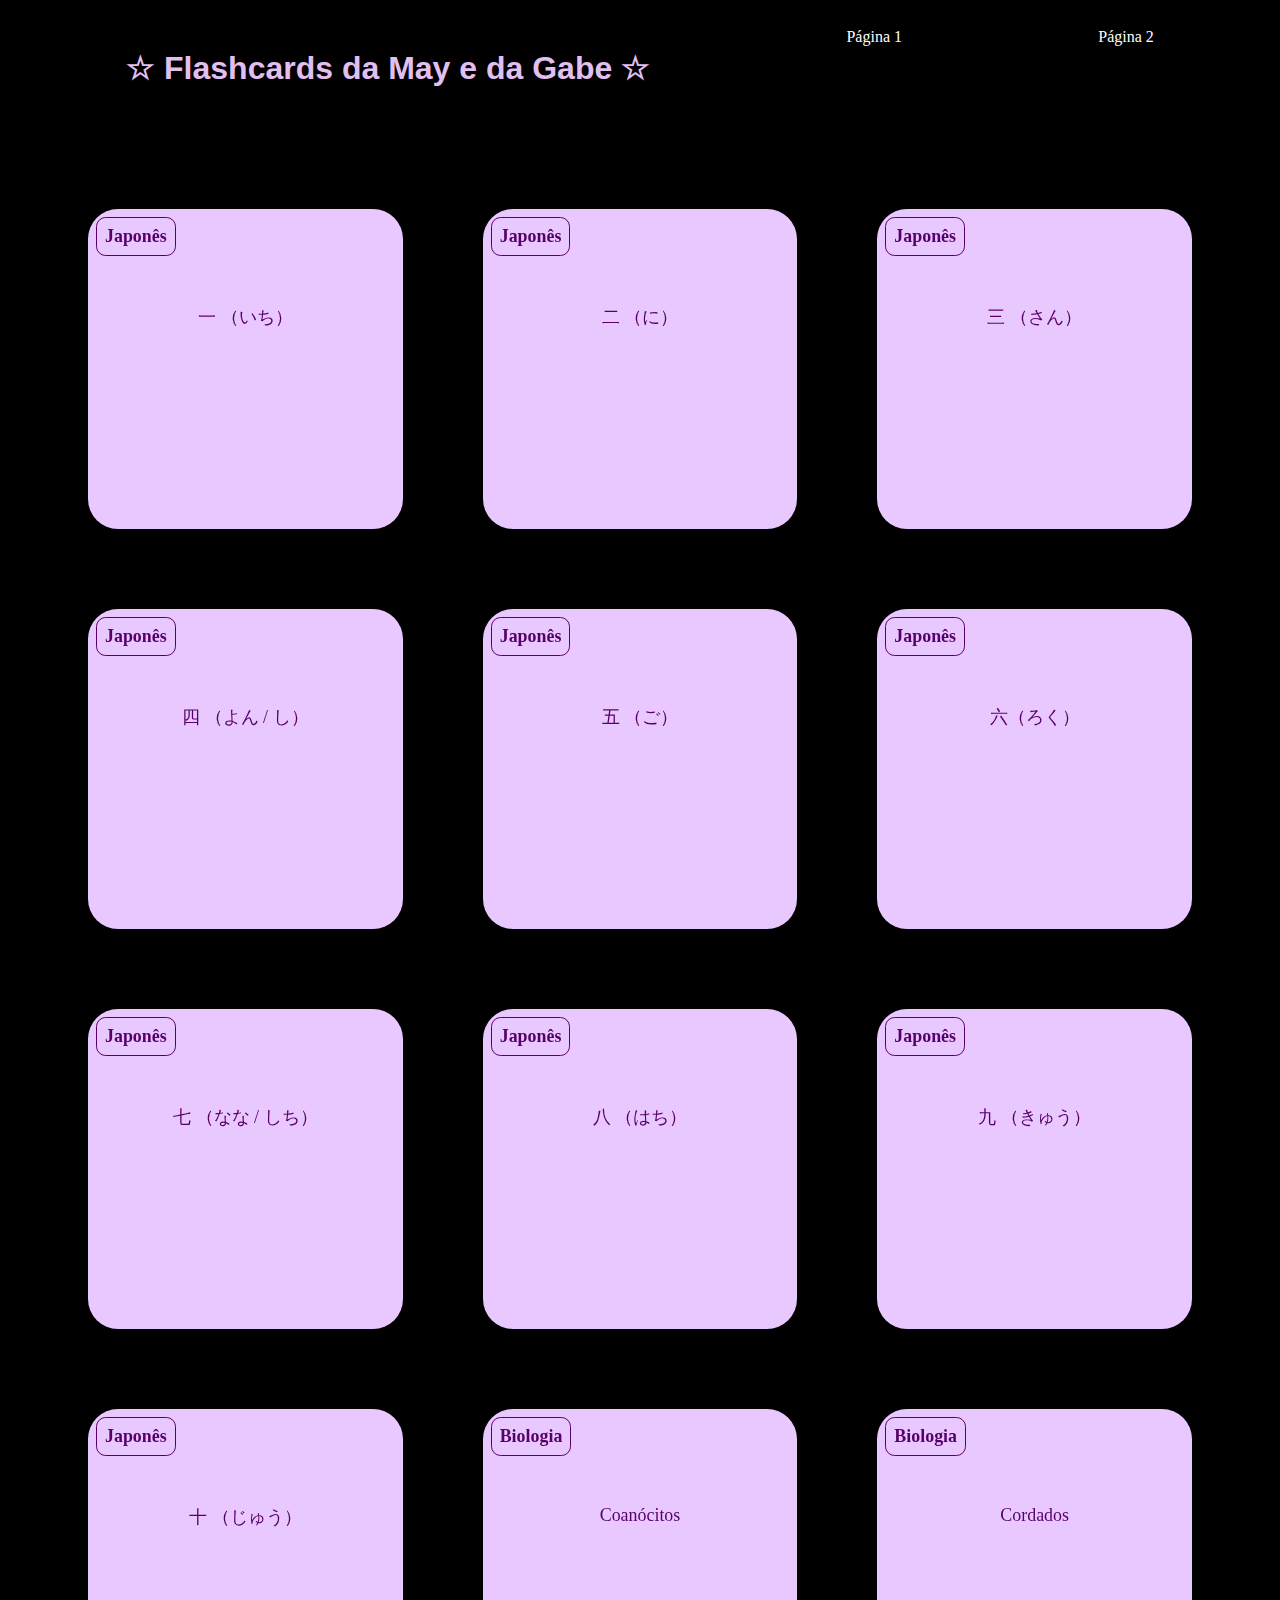
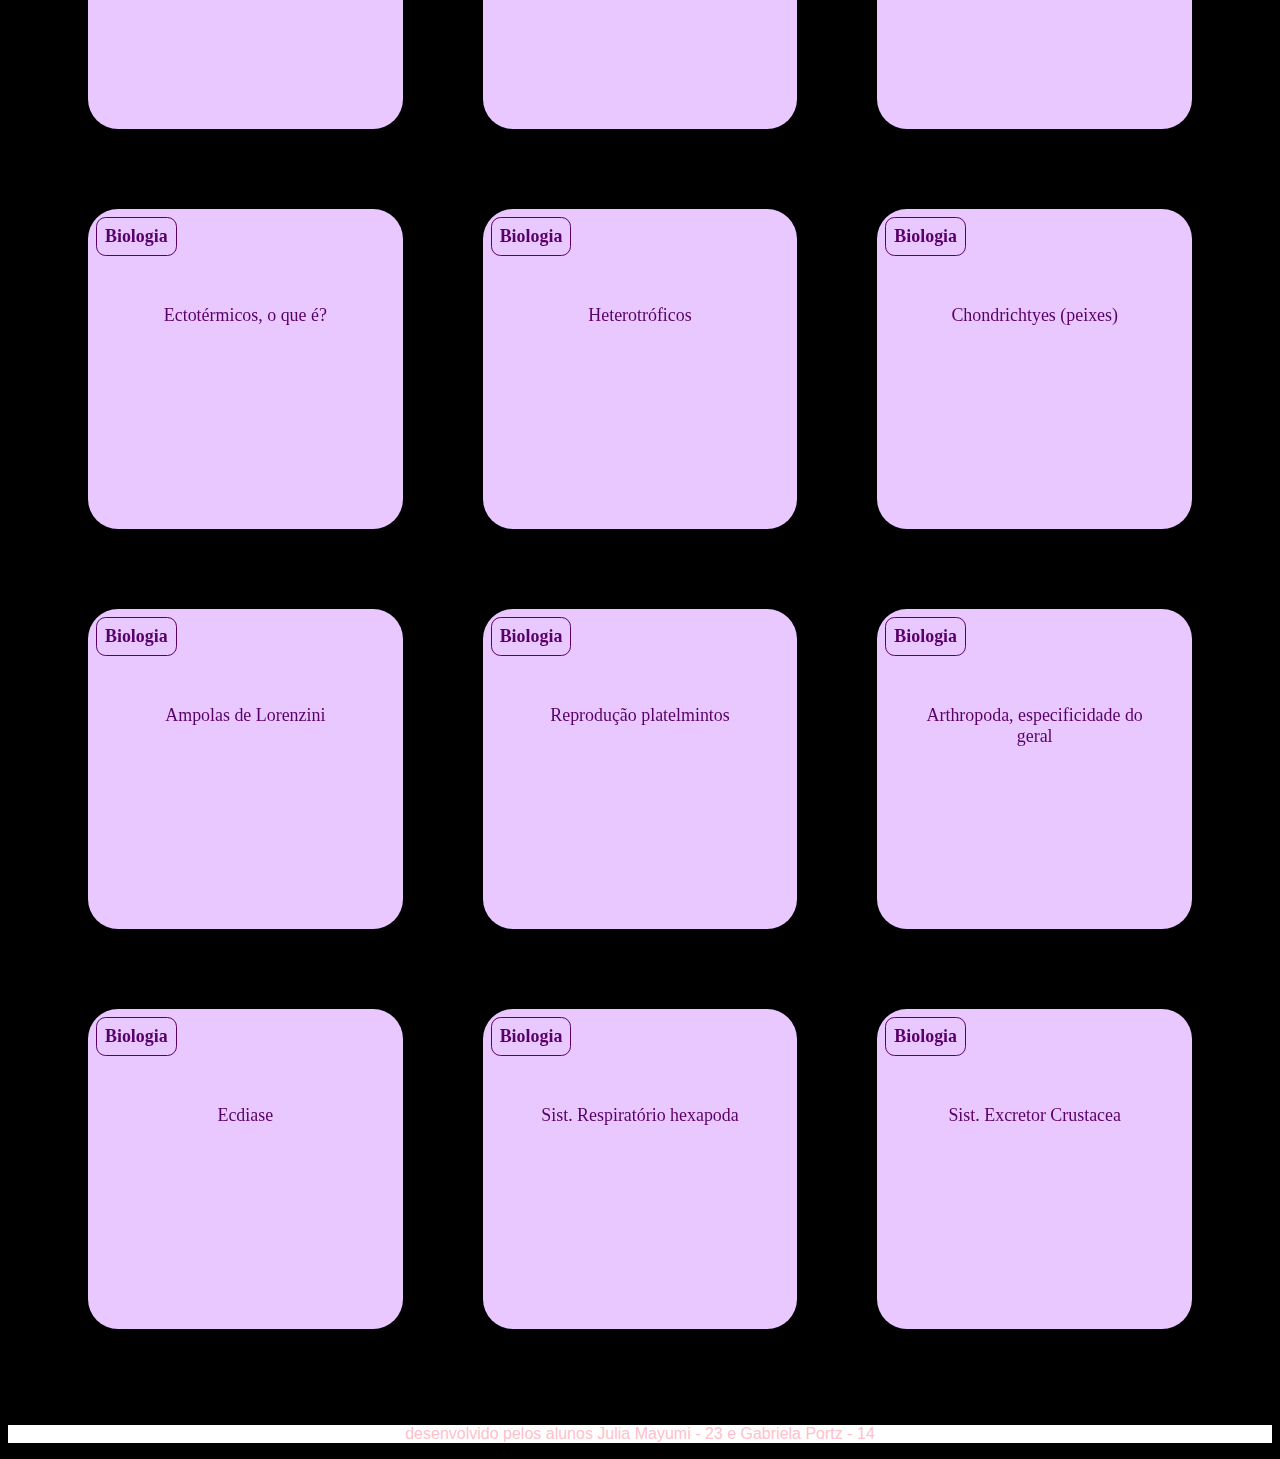
<file: index.html>
<!DOCTYPE html>
<html lang="pt-br">
<head>
    <meta charset="UTF-8">
    <meta name="viewport" content="width=device-width, initial-scale=1.0">
    <title>☆ Flashcards da May e da Gabe ☆</title>

    <link rel="stylesheet" href="style.css">

</head>
<header>
  <h1>☆ Flashcards da May e da Gabe ☆</h1>
  <a href="index.html"> Página 1</a>
  <a href="Projeto2.html"> Página 2</a>

</header>
<body>
  <section id="container">
  </section>
  <footer>
    <p>desenvolvido pelos alunos Julia Mayumi - 23 e Gabriela Portz - 14 </p> 
  </footer>
  <script src="app.js"></script>
    <script src="perguntas.js"></script>
    
</body>
</html>
</file>
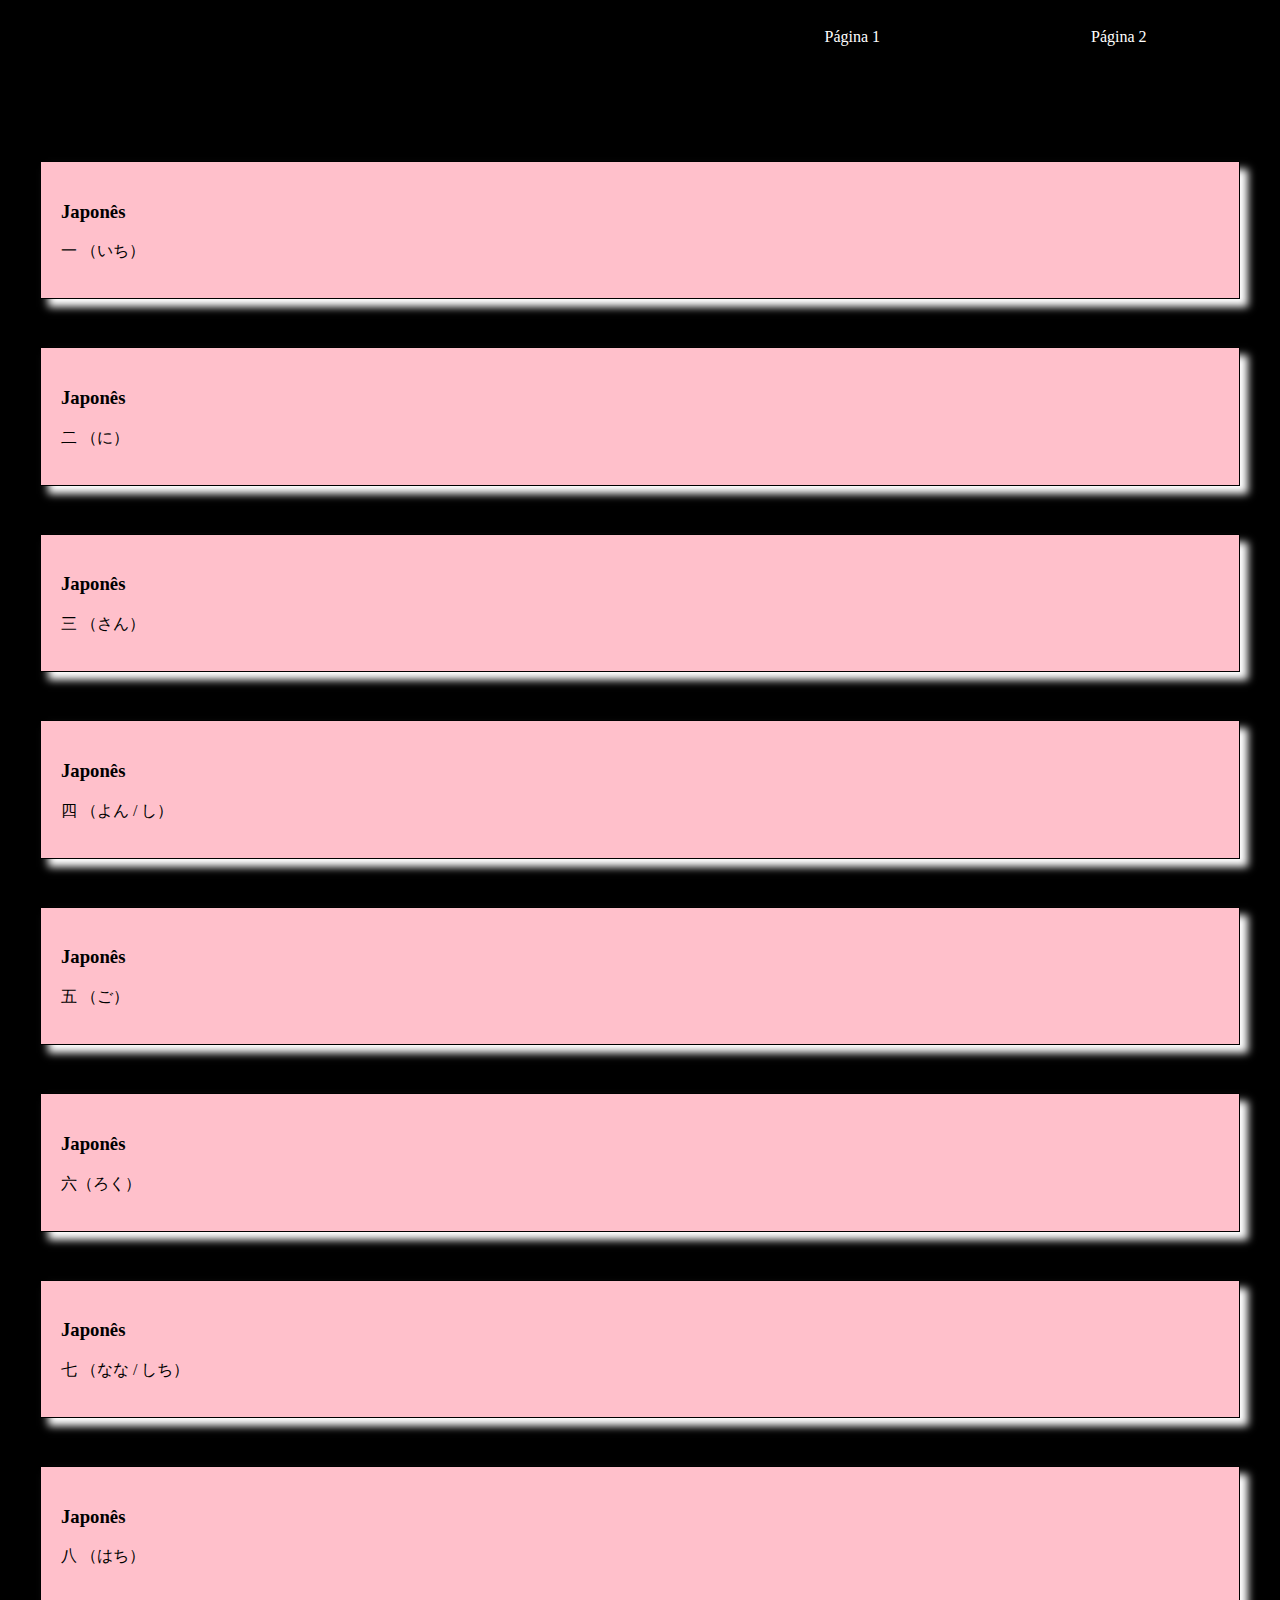
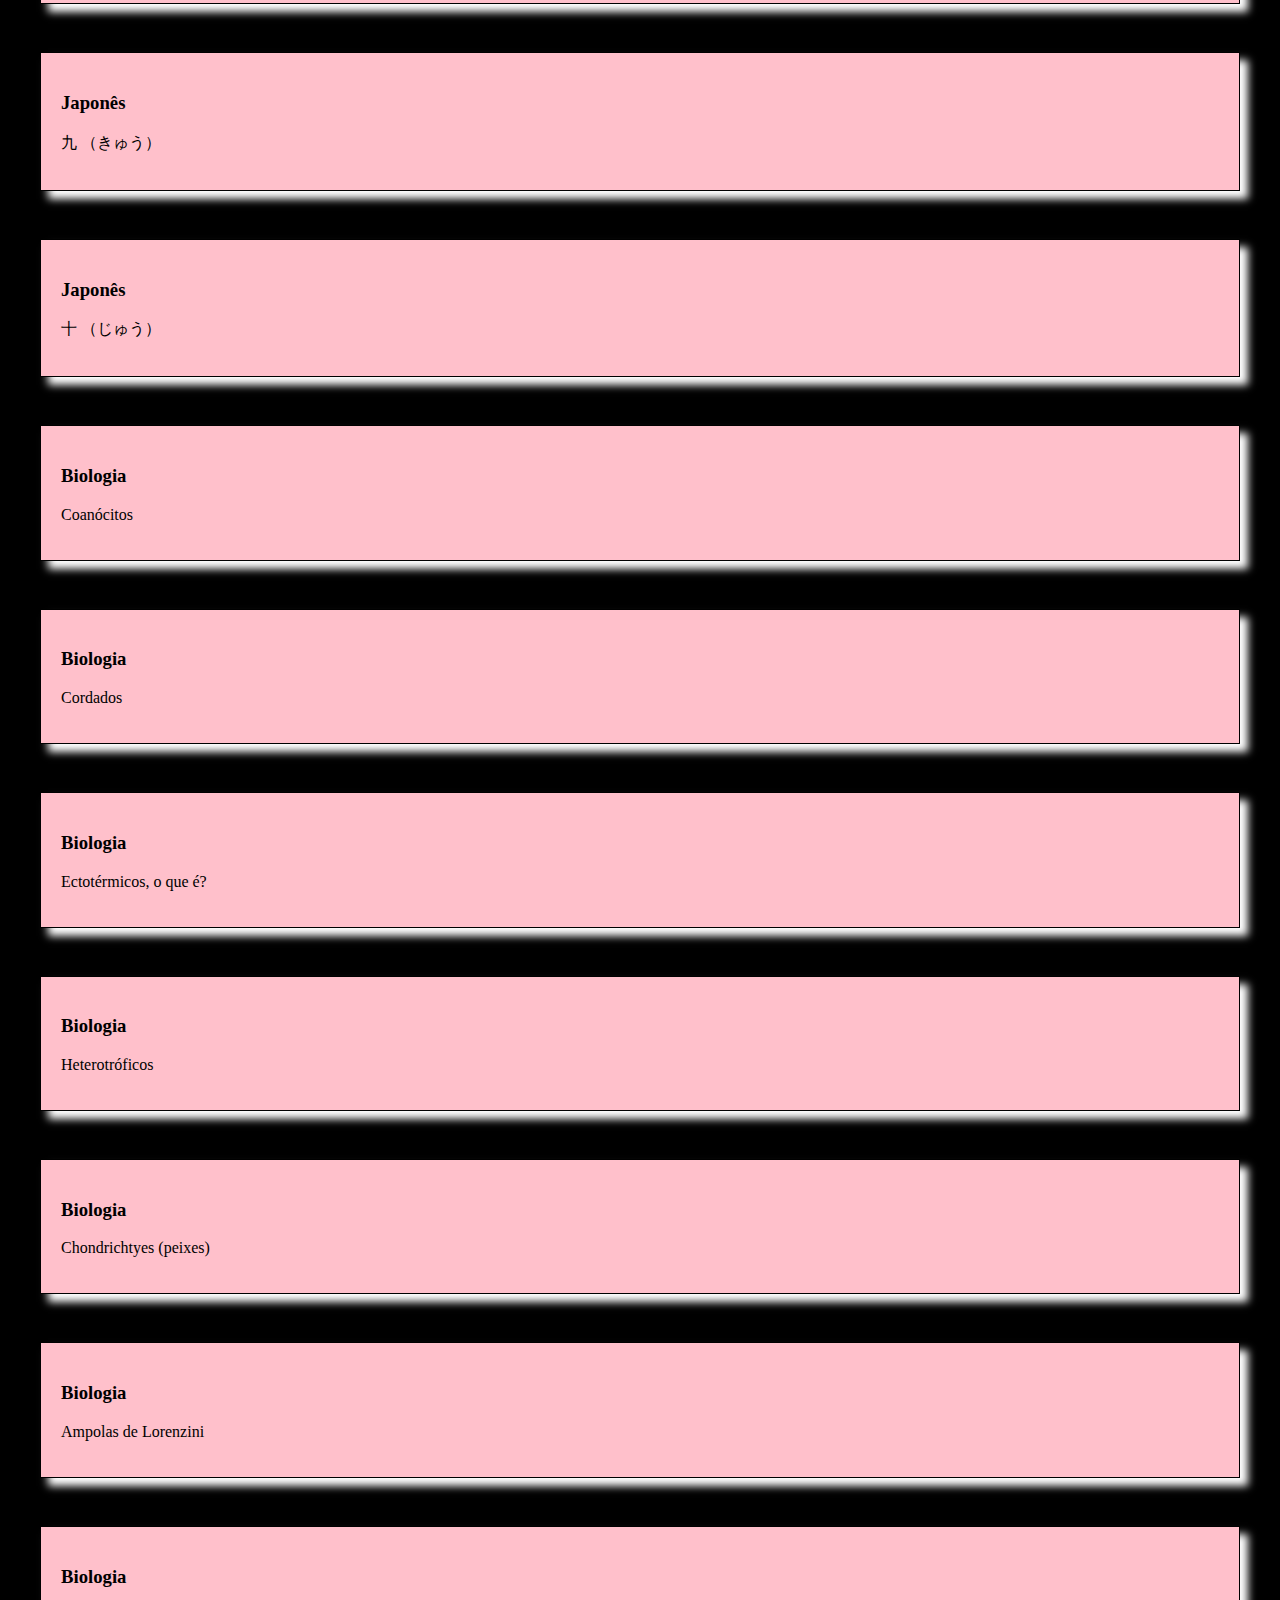
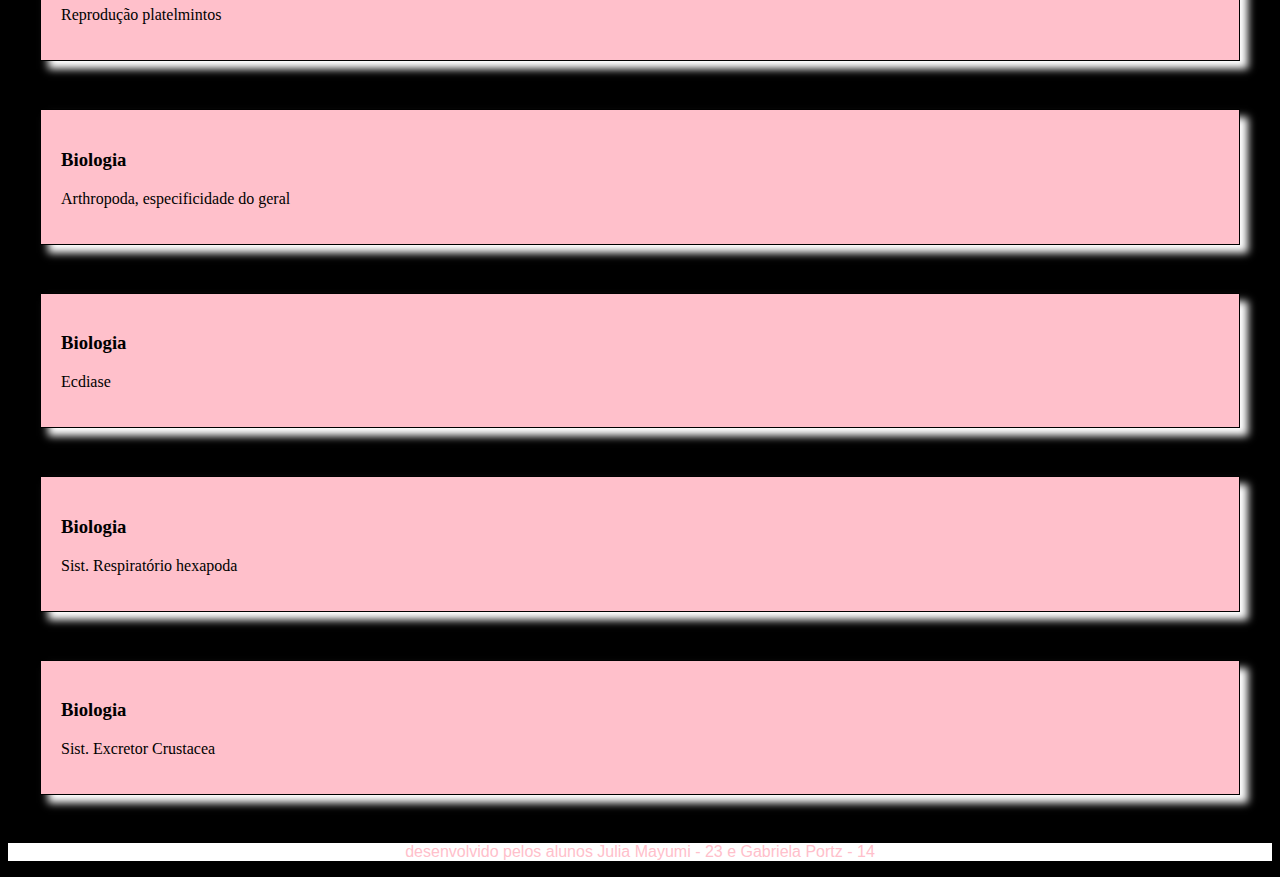
<file: Projeto2.html>
<!DOCTYPE html>
<html lang="pt-br">
<head>
    <meta charset="UTF-8">
    <meta name="viewport" content="width=device-width, initial-scale=1.0">
    <title>☆ Flashcards da May e da Gabe ☆</title>

    <link rel="stylesheet" href="projeto2.css">

</head>
<header>
  <h1>☆ Flashcards da May e da Gabe ☆</h1>
  <a href="index.html"> Página 1</a>
  <a href="Projeto2.html"> Página 2</a>
  
</header>
<body>
  <section id="container">
  </section>
  <footer>
    <p>desenvolvido pelos alunos Julia Mayumi - 23 e Gabriela Portz - 14 </p> 
  </footer>
  <script src="projeto2.js"></script>
    <script src="perguntas.js"></script>
    
</body>
</html>
</file>
<file: style.css>
:root{
  --fundo:rgb(233, 200, 255);
  --cor-texto:rgb(88, 0, 105);
  --cor-frente-cartao:pink;
  --cor-verso-cartao: rgb(247, 190, 234); 
  --preto:black;
  --branco:white;
  --titulu: rgb(225, 191, 238); 
}

body{
background-color: var(--preto);

}

header{
  background-color: var(--preto);
  padding: 20px;
  display: flex;
  justify-content: space-around;
}

header a{
  color: var(--branco);
  text-decoration: none;
}

h1 {
  color: var(--titulu);
  font-family: 'Lucida Sans', 'Lucida Sans Regular', 'Lucida Grande', 'Lucida Sans Unicode', Geneva, Verdana, sans-serif;
  text-align: center;
}

#container {
  display: flex;
  flex-wrap: wrap;
  justify-content: space-between;
  padding: 4rem;
  gap: 3rem;
}

.cartao {
  margin: 1rem 1rem;
  height: 20rem;
  flex-grow: 1;
  flex-basis: calc(33% - 6rem);
}

.cartao-conteudo {

  background-color: var(--fundo);
  text-align: center;
  height: 100%;
  transform-style: preserve-3d;
  transition: transform 300ms ease-in-out;
  border-radius: 30px;
}

.cartao-conteudo h3{
  color: var(--cor-texto);
  border: 1px solid var(--cor-texto);
  text-align: left;
  padding: 0.5rem;
  position: absolute;
  margin: 0.5rem;
  border-radius: 0.6rem;
  font-size: 1.4vw;
  backface-visibility: hidden;
}

.cartao-conteudo p{
  margin-top: 1rem;
  padding: 2rem;
  margin-top: 4rem;
  font-size: 1.4vw;
}

.cartao-pergunta p{
  color: var(--cor-texto);
  font-weight: 500;
}

.cartao-resposta p{
  color: var(--cor-texto);
  font-weight: 700;
}

.cartao.active .cartao-conteudo {
  transform: rotateY(180deg);
}

.cartao-resposta {
  transform: rotateY(180deg);
  background-color: var(--cor-verso-cartao);
  border-radius: 30px;
}

.cartao-pergunta,
.cartao-resposta {
  backface-visibility: hidden;
  position: absolute;
  height: 100%;
  width: 100%;
  box-sizing: border-box;

}

footer{
    background-color:var(--branco);
    color:var(--cor-frente-cartao);
    text-align: center;
    font-family: 'Lucida Sans', 'Lucida Sans Regular', 'Lucida Grande', 'Lucida Sans Unicode', Geneva, Verdana, sans-serif;

}
</file>
<file: projeto2.css>
:root{
    --fundo:rgb(233, 200, 255);
    --cor-texto:rgb(88, 0, 105);
    --cor-frente-cartao:pink;
    --cor-verso-cartao: rgb(247, 190, 234); 
    --preto:black;
    --branco: white;
    --titulu: rgb(225, 191, 238); 
  }
  
  body{
  background-color: var(--preto);
  
  }
  
  header{
    background-color: var(--preto);
    padding: 20px;
    display: flex;
    justify-content: space-around;
  }
  
  
header a{
    color: var(--branco);
    text-decoration: none;
  }
  
 
  
  footer{
      background-color:var(--branco);
      color:var(--cor-frente-cartao);
      text-align: center;
      font-family: 'Lucida Sans', 'Lucida Sans Regular', 'Lucida Grande', 'Lucida Sans Unicode', Geneva, Verdana, sans-serif;
  
  }

  #container{
    display: grid;
    padding: 2rem;
    gap: 3rem;
  }
  
  .cartao-conteudo{
    background-color: var(--cor-frente-cartao);
    border: 1px solid var(--preto);
    box-shadow: 8px 8px 8px var(--branco);
    padding: 20px;
    cursor: pointer;
}

.cartao-resposta{
    background-color: var(--cor-verso-cartao);
    margin-top: 5px;
    padding: 20px;
    display: none;
}
</file>
